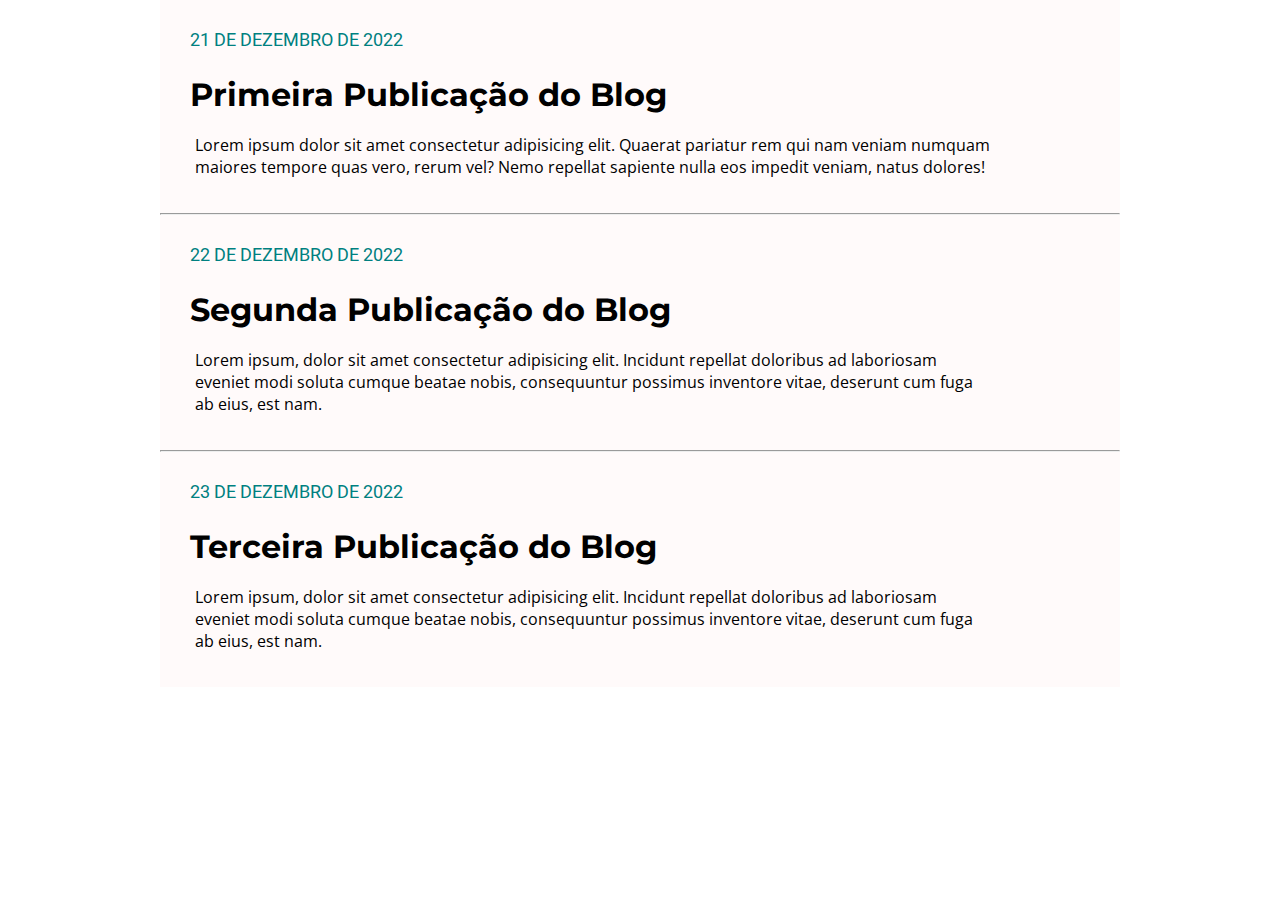
<file: ex02/index.html>
<!DOCTYPE html>
<html>
  <head>
    <meta charset="utf-8">
    <title>Blog</title>
    <link href="https://fonts.googleapis.com/css?family=Montserrat|Open+Sans|Roboto&display=swap" rel="stylesheet">
    <link rel="stylesheet" type="text/css" href="style.css">
  </head>
  <body>
    <div class='post-container'>
      <div class='post'>
        <p class='date'>21 DE DEZEMBRO DE 2022<p>
        <h1>Primeira Publicação do Blog</h1>
        <div class='post-content'>
          <p>Lorem ipsum dolor sit amet consectetur adipisicing elit. Quaerat pariatur rem qui nam veniam numquam maiores tempore quas vero, rerum vel? Nemo repellat sapiente nulla eos impedit veniam, natus dolores!</p> 
        </div>
      </div>
      <hr>
      <div class='post'>
        <p class='date'>22 DE DEZEMBRO DE 2022<p>
        <h1>Segunda Publicação do Blog</h1>
        <div class='post-content'>
          <p>Lorem ipsum, dolor sit amet consectetur adipisicing elit. Incidunt repellat doloribus ad laboriosam eveniet modi soluta cumque beatae nobis, consequuntur possimus inventore vitae, deserunt cum fuga ab eius, est nam.</p>
        </div>
      </div>
      <hr>
      <div class='post'>
        <p class='date'>23 DE DEZEMBRO DE 2022<p>
        <h1>Terceira Publicação do Blog</h1>
        <div class='post-content'>
          <p>Lorem ipsum, dolor sit amet consectetur adipisicing elit. Incidunt repellat doloribus ad laboriosam eveniet modi soluta cumque beatae nobis, consequuntur possimus inventore vitae, deserunt cum fuga ab eius, est nam.</p>
        </div>
      </div>        
    </div>        
    </div>
  </body>
</html>
</file>
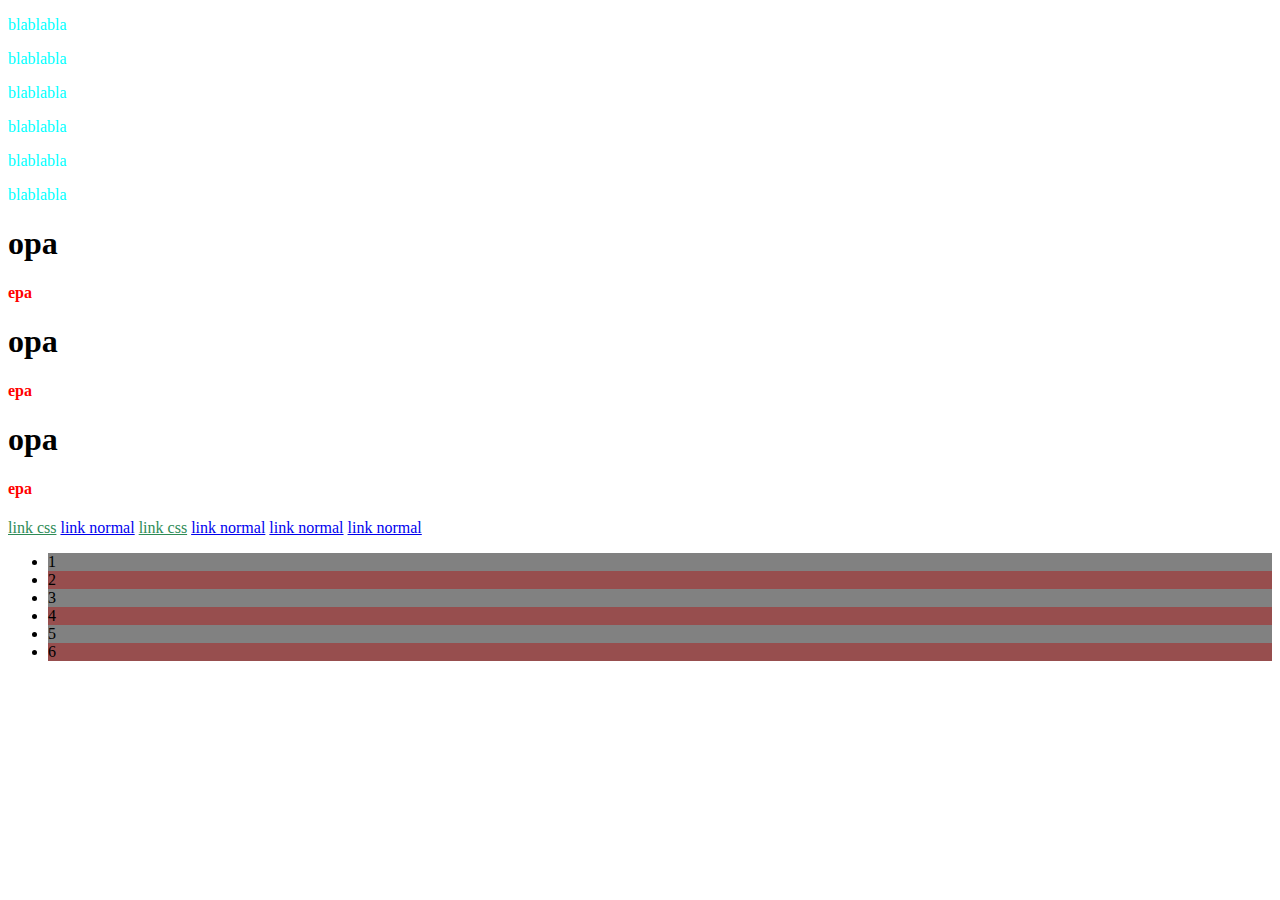
<file: testes css e bulma/seletores/index.html>
<!DOCTYPE html>
<html lang="pt-br">
<head>
    <meta charset="UTF-8">
    <link rel="stylesheet" href="style.css">
    <meta http-equiv="X-UA-Compatible" content="IE=edge">
    <meta name="viewport" content="width=device-width, initial-scale=1.0">
    <title>testes</title>
</head>
<body>
    <div>
        <p>blablabla</p>
        <p>blablabla</p>
        <p>blablabla</p>
        <p>blablabla</p>
        <p>blablabla</p>
        <p>blablabla</p>
    </div>
    <h1>opa</h1>
    <h4>epa</h4>
    <h1>opa</h1>
    <h4>epa</h4>
    <h1>opa</h1>
    <h4>epa</h4>
    <a href="./destino">link css</a>
    <a href="./sla">link normal</a>
    <a href="./destino">link css</a>
    <a href="./sla">link normal</a>
    <a href="./sla">link normal</a>
    <a href="./sla">link normal</a>
    <ul>
        <li>1</li>
        <li>2</li>
        <li>3</li>
        <li>4</li>
        <li>5</li>
        <li>6</li>
    </ul>
</body>
</html>
</file>
<file: ex02/style.css>
*, body{
    margin: 0;
    padding: 0;
    box-sizing: border-box;
}
.post-container{
    width: 75%;
    margin: auto;
    background-color: #fffafa;
}
.post-container .post{
    padding: 10px;
}
.post-container h1{
    font-family: 'Montserrat', sans-serif;
    margin: 5px 20px 20px 20px;
}
.post-container  .date{
    font-family: 'Roboto', sans-serif;
    color: #008080;
    font-size: 1.1em;
    padding: 20px;
}
.post-container .post-content{
    font-family: 'Open Sans', sans-serif;
    width: 90%;
    padding: 0px 25px 25px;
}
</file>
<file: testes css e bulma/seletores/style.css>
/*seletor de descendencia*/
/*Todos os elementos p, independente se estão dentro de outras divs
 que estiverem dentro da div recebem o atributo*/
div > p{
    color: aqua;
}
/*seletor adjacente*/
/*Todo elemento h4 que vier depois de um h1 no html recebe essa propriedade*/
h1 + h4{
    color: red;
}
/*seletor de propriedade*/
/*todo link a que tiver esse destino recebe a propriedade*/
a[href='./destino']{
    color: seagreen;
}
/*seletor nth ou child*/
/*da pra determinar o estilo de elementos na div, se eles vão pular um item,
 sendo par ou ímpar*/
/*em uma lista por exemplo, se vc quer pular o primeiro item e ir pulando de um em um, seria isso:*/
/*ele adiciona o background em todos os itens ímpares da tag li*/
li:nth-child(2n){
    background-color: rgb(151, 78, 78);
}
/*para os itens impares*/
li:nth-child(2n+1){
    background-color: rgb(129, 129, 129);
}
</file>
